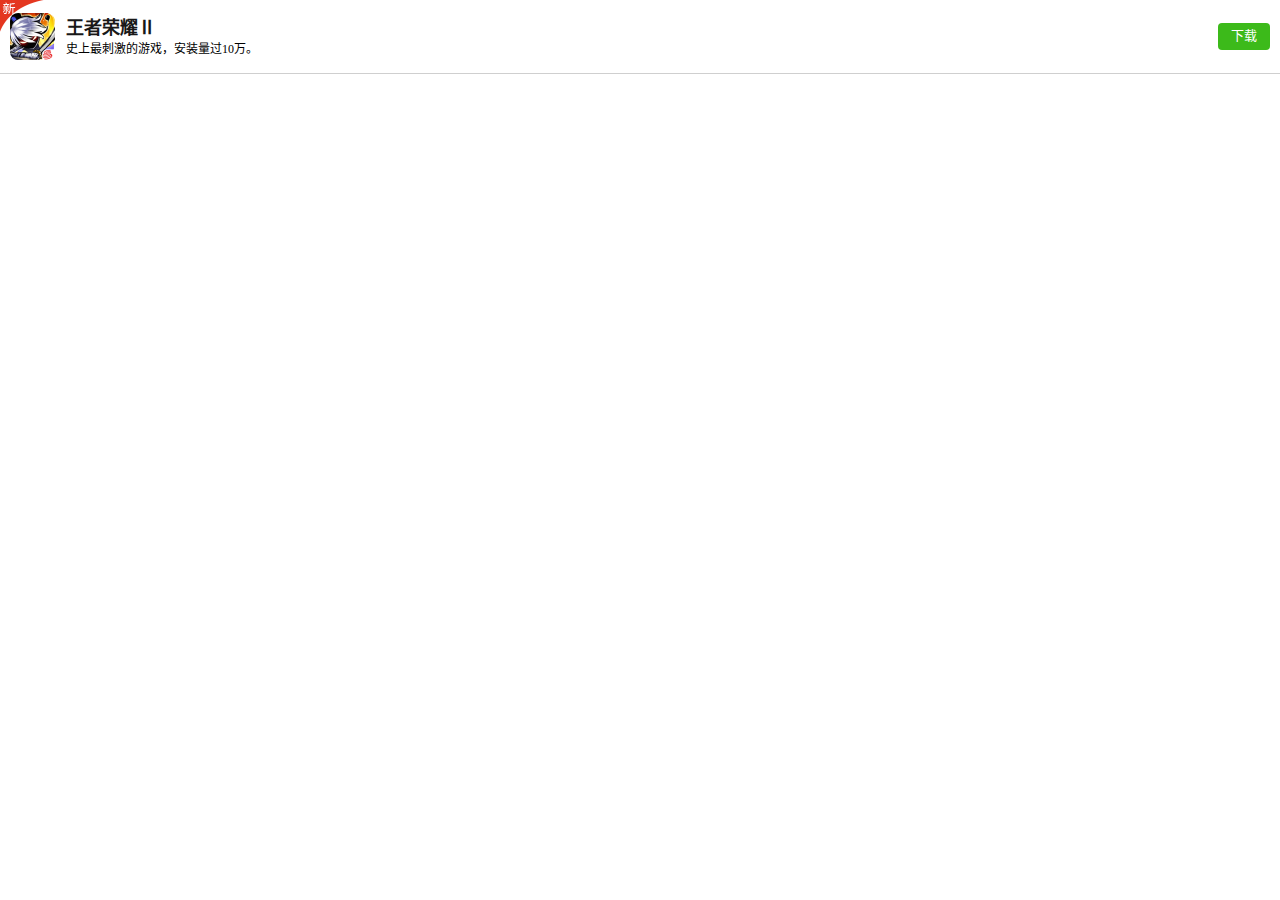
<file: apps/src/method_first.html>
<html lang="zh-cn"><head>
    <meta charset="utf-8">
    <meta name="viewport" content="width=device-width,initial-scale=1">
    <style>
        * {
            box-sizing: border-box;
            margin: 0;
            -webkit-text-size-adjust: none;
        }
        html {
            background-color: #f7f7f7;
        }
        body {
            line-height: 1.4;
            background-color: #fff;
        }


        .app {
            position: relative;
            display: -webkit-flex;
            align-items: center;
            padding: 13px 10px;
            border-bottom: 1px solid #cfcfcf;
        }

        .app__icon {
            width: 47px;
            height: 47px;
            border-radius: 8px;
            overflow: hidden;
        }
        .app__icon__img {
            display: block;
            max-width: 100%;
        }

        .app__text {
            margin-left: 9px;
            margin-right: auto;
        }
        .app__text__title {
            font-size: 18px;
            color: #181818;
        }
        .app__text__summary {
            font-size: 12px;
        }

        .app__button {
            display: block;
            padding: 4px 13px;
            font-size: 13px;
            text-align: center;
            color: #fff;
            background-color: #3cba1a;
            border-radius: 4px;
            text-decoration: none;
        }

        .app__label {
            position: absolute;
            left: 0;
            top: 0;
            width: 44px;
            height: 32px;
            background: url('[data-uri]') no-repeat;
            background-size: contain;
        }
    </style>
    <title>定高</title>
</head>
<body>

<div class="app">
    <div class="app__icon">
        <img class="app__icon__img" src="image/icon.png">
    </div>
    <div class="app__text">
        <h2 class="app__text__title">王者荣耀Ⅱ</h2>
        <p class="app__text__summary">史上最刺激的游戏，安装量过10万。</p>
    </div>
    <a class="app__button" href="#">下载</a>
    <i class="app__label"></i>
</div>



</body></html>
</file>
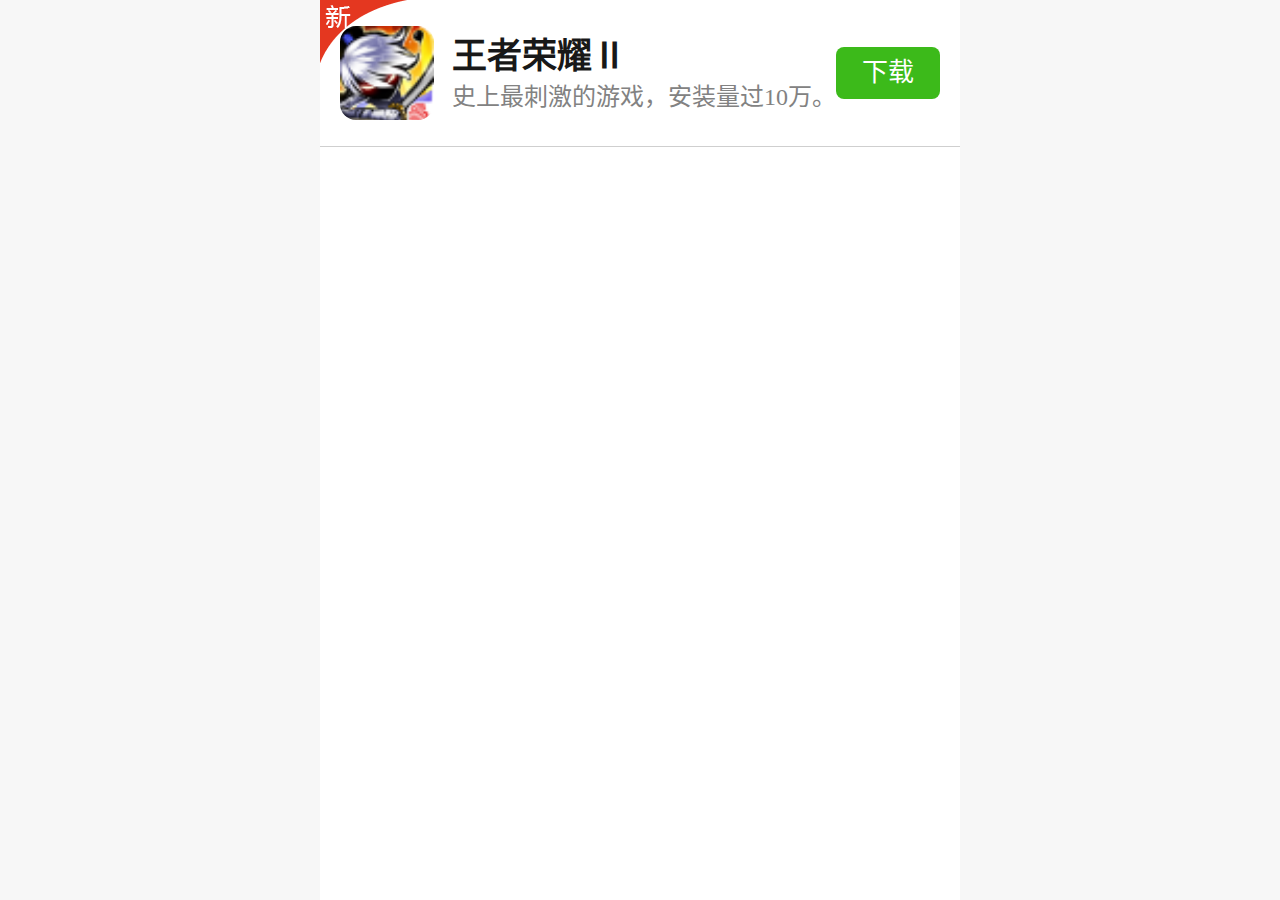
<file: apps/src/method_second.html>
<html lang="zh-cn"><head>
    <meta charset="utf-8">
    <meta name="viewport" content="width=640">
    <script src="js/mobile.js"></script>
    <style>
        * {
            box-sizing: border-box;
            margin: 0;
            -webkit-text-size-adjust: none;
        }
        html {
            background-color: #f7f7f7;
        }
        body {
            width: 640px;
            margin: 0 auto;
            line-height: 1.4;
            background-color: #fff;
        }


        .app {
            position: relative;
            display: -webkit-flex;
            align-items: center;
            padding: 26px 20px;
            border-bottom: 1px solid #cfcfcf;
        }

        .app__icon {
            width: 94px;
            height: 94px;
            border-radius: 16px;
            overflow: hidden;
        }
      img {
            display: block;
            width: 100%;
            height:auto;
        }

        .app__text {
            margin-left: 18px;
            margin-right: auto;
        }
        .app__text__title {
            font-size: 35px;
            color: #181818;
        }
        .app__text__summary {
            font-size: 24px;
            color: #828282;
        }

        .app__button {
            display: block;
            padding: 8px 26px;
            font-size: 26px;
            text-align: center;
            color: #fff;
            background-color: #3cba1a;
            border-radius: 8px;
            text-decoration: none;
        }

        .app__label {
            position: absolute;
            left: 0;
            top: 0;
            width: 88px;
            height: 64px;
            background: url('[data-uri]') no-repeat;
        }
        .top{
            margin-top:20px;
        }
    </style>

    <title>定宽</title>
</head>
<body>

<div class="app">
    <div class="app__icon">
        <img class="app__icon__img" src="image/icon.png">
    </div>
    <div class="app__text">
        <h2 class="app__text__title">王者荣耀Ⅱ</h2>
        <p class="app__text__summary">史上最刺激的游戏，安装量过10万。</p>
    </div>
    <a class="app__button" href="#">下载</a>
    <i class="app__label"></i>
</div> 




</body></html>
</file>
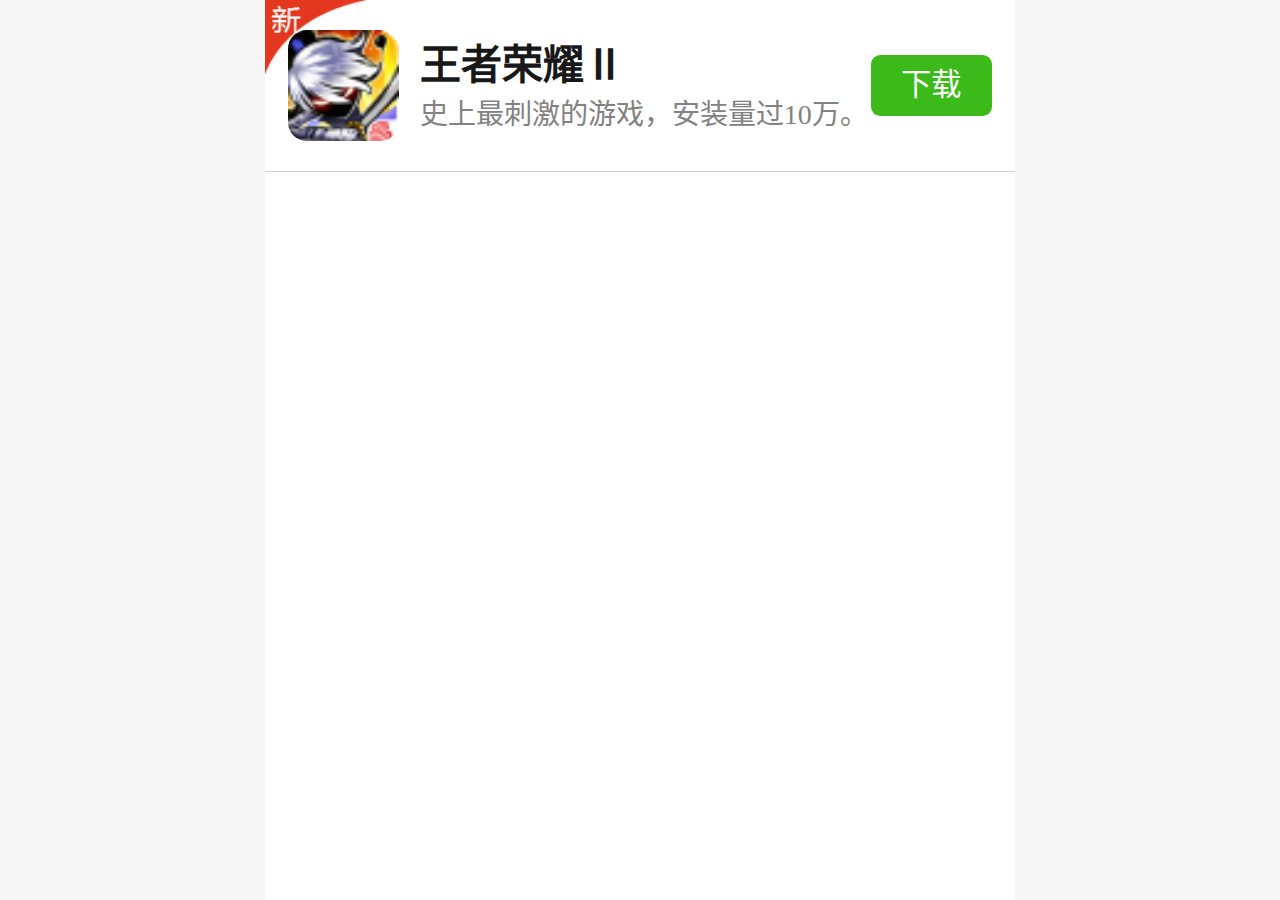
<file: apps/src/method_third.html>
<html lang="zh-cn"><head>
    <meta charset="utf-8">
    <script src="js/mobile.js"></script>
    <style>
        * {
            box-sizing: border-box;
            margin: 0;
            -webkit-text-size-adjust: none;
        }
        html {
            background-color: #f7f7f7;
        }
        body {
            width: 16rem;
            margin: 0 auto;
            line-height: 1.4;
            background-color: #fff;
        }


        .app {
            position: relative;
            display: -webkit-flex;
            align-items: center;
            padding: 0.65rem 0.5rem;
            border-bottom: 1px solid #cfcfcf;
        }

        .app__icon {
            width: 2.35rem;
            height: 2.35rem;
            border-radius: 0.4rem;
            overflow: hidden;
        }
        .app__icon__img {
            display: block;
            width: 100%;
        }

        .app__text {
            margin-left: 0.45rem;
            margin-right: auto;
        }
        .app__text__title {
            font-size: 0.875rem;
            color: #181818;
        }
        .app__text__summary {
            font-size: 0.6rem;
            color: #828282;
        }

        .app__button {
            display: block;
            padding: 0.2rem 0.65rem;
            font-size: 0.65rem;
            text-align: center;
            color: #fff;
            background-color: #3cba1a;
            border-radius: 0.2rem;
            text-decoration: none;
        }

        .app__label {
            position: absolute;
            left: 0;
            top: 0;
            width: 2.2rem;
            height: 1.6rem;
            background: url("[data-uri]") no-repeat;
            background-size: contain;
        }
    </style>
    <title>REM</title>
</head>
<body>

<div class="app">
    <div class="app__icon">
        <img class="app__icon__img" src="image/icon.png">
    </div>
    <div class="app__text">
        <h2 class="app__text__title">王者荣耀Ⅱ</h2>
        <p class="app__text__summary">史上最刺激的游戏，安装量过10万。</p>
    </div>
    <a class="app__button" href="#">下载</a>
    <i class="app__label"></i>
</div>



</body></html>
</file>
